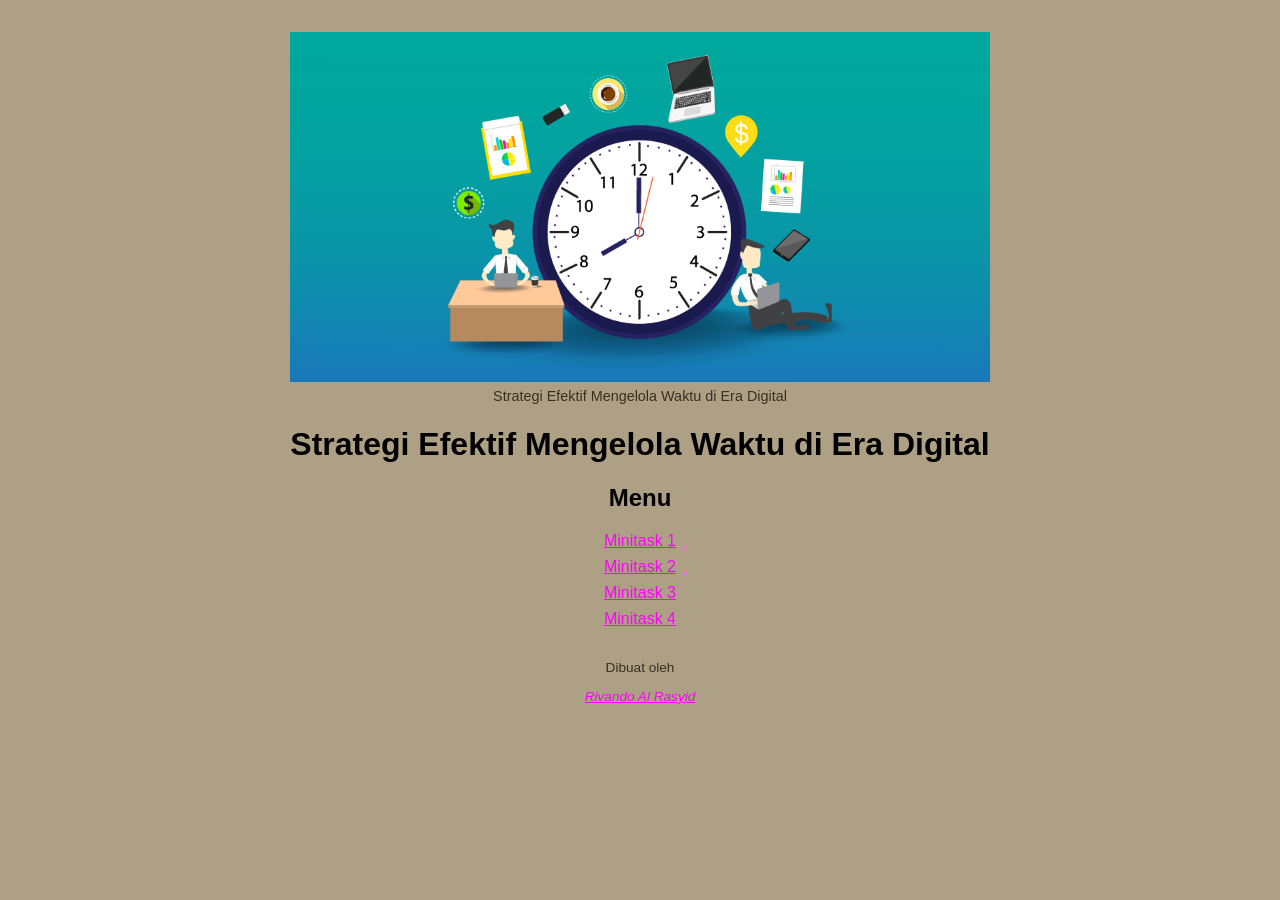
<file: index.html>
<!DOCTYPE html>
<html lang="id">

<head>
  <meta charset="utf-8">
  <meta name="viewport" content="width=device-width, initial-scale=1">
  <title>Strategi Efektif Mengelola Waktu di Era Digital</title>
  <meta name="author" content="Rivando Al Rasyid">
  <meta name="description" content="Strategi efektif mengelola waktu di era digital - kumpulan minitask pembelajaran.">
  <meta property="og:title" content="Strategi Efektif Mengelola Waktu di Era Digital">
  <meta property="og:type" content="website">
  <meta property="og:url" content="https://">
  <meta property="og:description" content="Strategi efektif mengelola waktu di era digital.">
  <meta property="og:image" content="./assets/preview.png">
  <link rel="icon" href="./assets/favicon.ico">
  <link rel="icon" href="./assets/favicon.svg" type="image/svg+xml">
  <link rel="apple-touch-icon" href="./assets/apple-touch-icon.png">
  <link rel="stylesheet" href="./styles/style.css">
  <link rel="preconnect" href="https://fonts.googleapis.com">
  <link rel="preconnect" href="https://fonts.gstatic.com" crossorigin>
  <link href="https://fonts.googleapis.com/css2?family=Geist+Mono:wght@100..900&family=Rubik+Glitch&display=swap" rel="stylesheet">
</head>

<body>
  <header>
    <figure>
      <img src="./assets/manajemen-waktu.png" alt="Ilustrasi manajemen waktu">
      <figcaption>Strategi Efektif Mengelola Waktu di Era Digital</figcaption>
    </figure>
    <h1>Strategi Efektif Mengelola Waktu di Era Digital</h1>
  </header>

  <main>
    <nav aria-label="Daftar Minitask">
      <h2>Menu</h2>
      <ul>
        <li><a href="./pages/minitask1.html">Minitask 1</a></li>
        <li><a href="./pages/minitask2.html">Minitask 2</a></li>
        <li><a href="./pages/minitask3.html">Minitask 3</a></li>
        <li><a href="./pages/minitask4.html">Minitask 4</a></li>
      </ul>
    </nav>
  </main>

  <footer>
    <p>Dibuat oleh <address><a href="/cdn-cgi/l/email-protection#f2">Rivando Al Rasyid</a></address></p>
  </footer>

  <script data-cfasync="false" src="/c
</file>
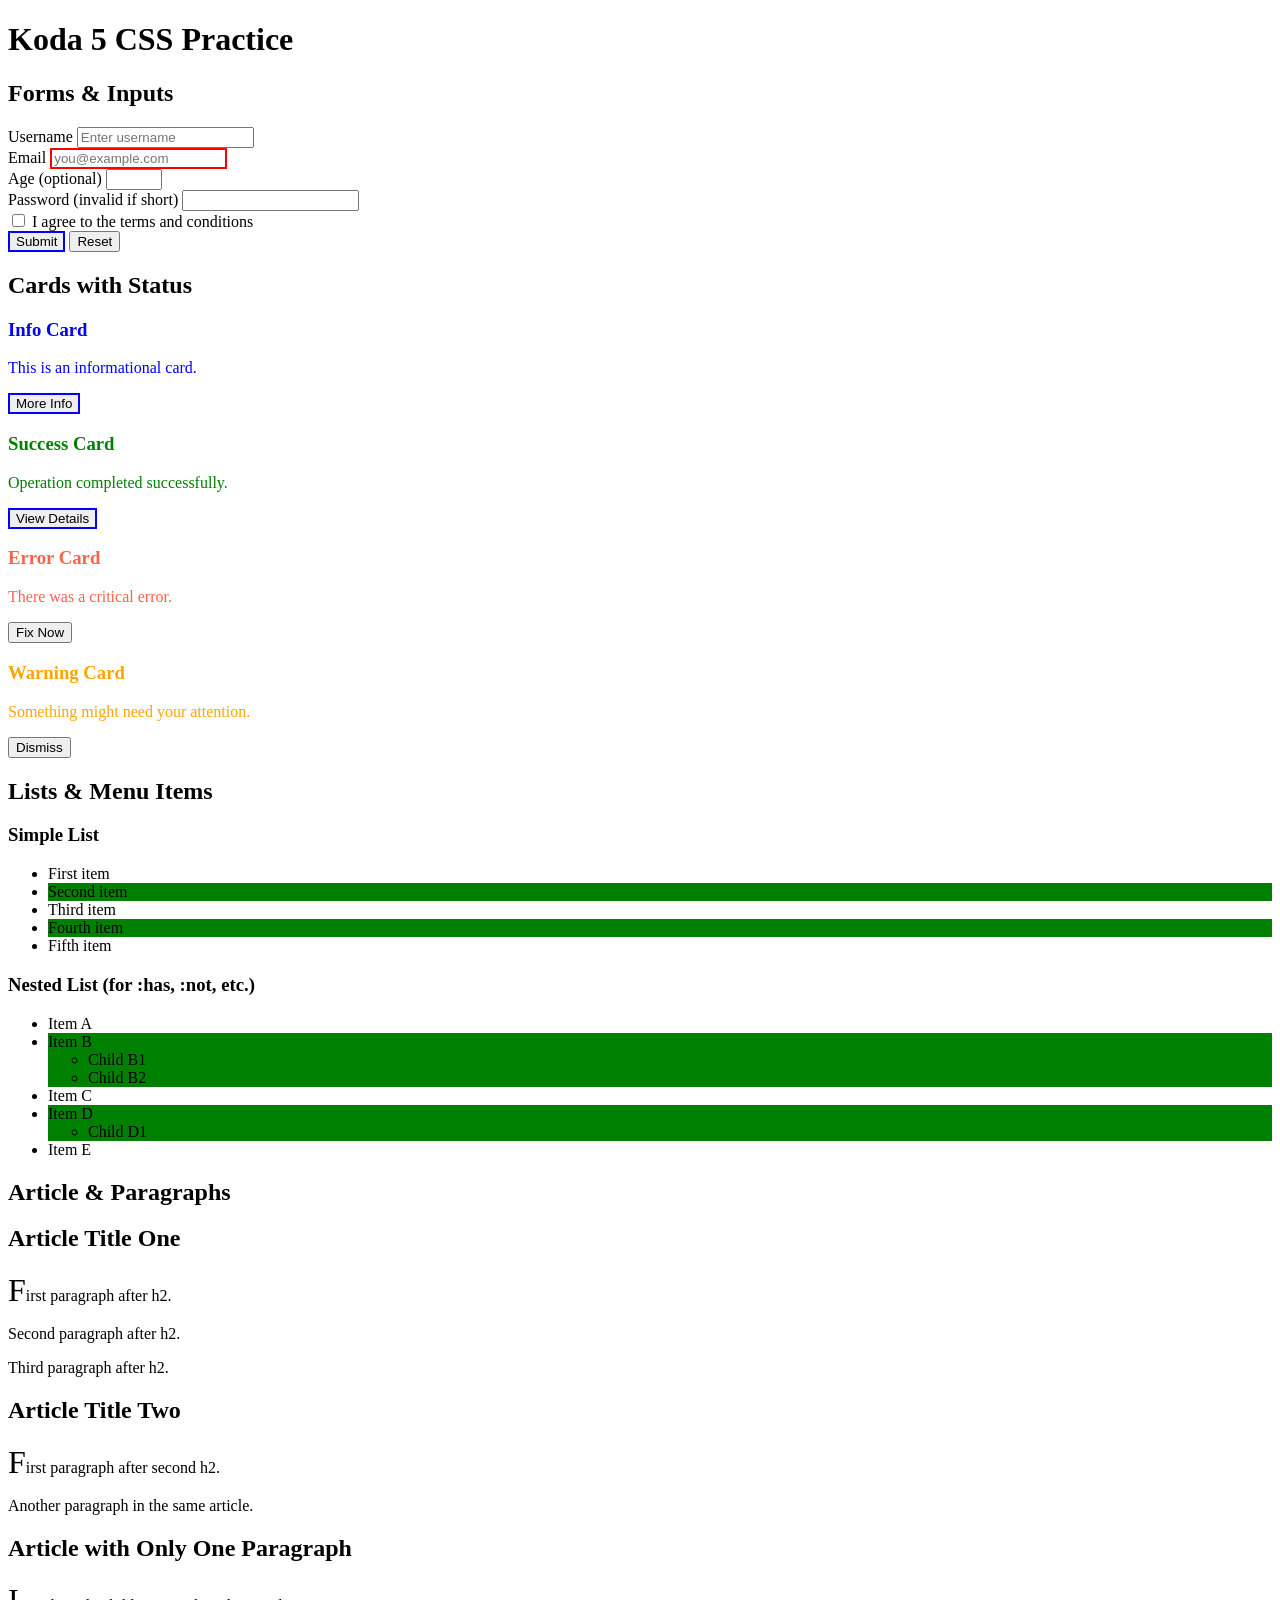
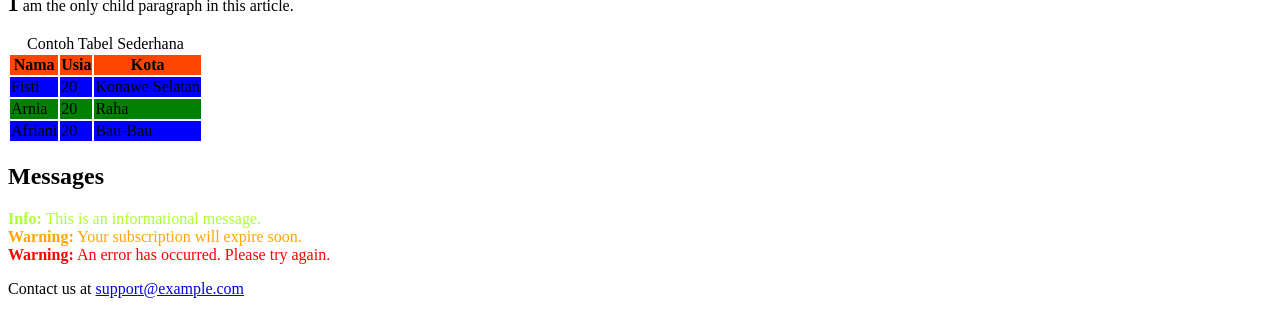
<file: pages/minitask4.html>
<!DOCTYPE html>
<html lang="en">
  <head>
    <meta charset="UTF-8" />
    <title>Koda 5 CSS Practice</title>
      <link rel="stylesheet" href="../styles/style3.css">

  </head>
  <body>
    <header>
      <h1>Koda 5 CSS Practice</h1>
    </header>

    <main>
      <section id="forms">
        <h2>Forms & Inputs</h2>

        <form id="signup-form">
          <div class="field-group">
            <label for="username">Username</label>
            <input id="username" name="user-name" type="text" required placeholder="Enter username" />
          </div>

          <div class="field-group">
            <label for="email">Email</label>
            <input id="email" name="user-email" type="email" required placeholder="you@example.com" />
          </div>

          <div class="field-group">
            <label for="age">Age (optional)</label>
            <input id="age" name="user-age" type="number" min="0" max="120" />
          </div>

          <div class="field-group">
            <label for="password">Password (invalid if short)</label>
            <input id="password" name="user-password" type="password" minlength="8" required />
          </div>

          <div class="field-group">
            <label>
              <input type="checkbox" name="terms-checkbox" required />
              I agree to the terms and conditions
            </label>
          </div>

          <button type="submit" class="btn" data-role="primary">Submit</button>
          <button type="reset" class="btn" data-role="secondary">Reset</button>
        </form>
      </section>

      <section id="status-cards">
        <h2>Cards with Status</h2>

        <div class="card-container">
          <article class="card" data-status="info">
            <h3>Info Card</h3>
            <p>This is an informational card.</p>
            <button class="btn card-btn" data-role="primary">More Info</button>
          </article>

          <article class="card active" data-status="success">
            <h3>Success Card</h3>
            <p>Operation completed successfully.</p>
            <button class="btn card-btn" data-role="primary">View Details</button>
          </article>

          <article class="card" data-status="error">
            <h3>Error Card</h3>
            <p>There was a critical error.</p>
            <button class="btn card-btn" data-role="danger">Fix Now</button>
          </article>

          <article class="card" data-status="warning">
            <h3>Warning Card</h3>
            <p>Something might need your attention.</p>
            <button class="btn card-btn" data-role="secondary">Dismiss</button>
          </article>
        </div>
      </section>

      <section id="lists">
        <h2>Lists & Menu Items</h2>

        <h3>Simple List</h3>
        <ul class="simple-list">
          <li>First item</li>
          <li>Second item</li>
          <li>Third item</li>
          <li>Fourth item</li>
          <li>Fifth item</li>
        </ul>

        <h3>Nested List (for :has, :not, etc.)</h3>
        <ul class="nested-list">
          <li>Item A</li>
          <li>
            Item B
            <ul class="sub-list">
              <li>Child B1</li>
              <li>Child B2</li>
            </ul>
          </li>
          <li>Item C</li>
          <li>
            Item D
            <ul class="sub-list">
              <li>Child D1</li>
            </ul>
          </li>
          <li>Item E</li>
        </ul>
      </section>

      <section id="article-section">
        <h2>Article & Paragraphs</h2>

        <article class="post">
          <h2>Article Title One</h2>
          <p>First paragraph after h2.</p>
          <p>Second paragraph after h2.</p>
          <p>Third paragraph after h2.</p>

          <h2>Article Title Two</h2>
          <p>First paragraph after second h2.</p>
          <p>Another paragraph in the same article.</p>
        </article>

        <article class="post">
          <h2>Article with Only One Paragraph</h2>
          <p class="single-paragraph">I am the only child paragraph in this article.</p>
        </article>

        <article class="table">
          <table>
            <caption>
              Contoh Tabel Sederhana
            </caption>
            <thead>
              <tr>
                <th scope="col">Nama</th>
                <th scope="col">Usia</th>
                <th scope="col">Kota</th>
              </tr>
            </thead>
            <tbody>
              <tr>
                <td>Fisti</td>
                <td>20</td>
                <td>Konawe Selatan</td>
              </tr>
              <tr>
                <td>Arnia</td>
                <td>20</td>
                <td>Raha</td>
              </tr>
              <tr>
                <td>Afriani</td>
                <td>20</td>
                <td>Bau-Bau</td>
              </tr>
            </tbody>
          </table>
        </article>
      </section>

      <section id="messages">
        <h2>Messages</h2>

        <div class="message" data-type="info"><strong>Info:</strong> This is an informational message.</div>

        <div class="message" data-type="warning"><strong>Warning:</strong> Your subscription will expire soon.</div>

        <div class="message" data-type="error"><strong>Warning:</strong> An error has occurred. Please try again.</div>
      </section>
    </main>

    <footer id="contact">
      <p>Contact us at <a href="mailto:support@example.com">support@example.com</a></p>
    </footer>
  </body>
</html>
</file>
<file: styles/style.css>
/* ============================================
   GLOBAL STYLES
   Strategi Efektif Mengelola Waktu di Era Digital
   Author: Rivando Al Rasyid
   ============================================ */

/* --- Reset & Base --- */
*,
*::before,
*::after {
  box-sizing: border-box;
}

body {
  background-color: #ADA085;
  margin: 0;
  padding: 1rem;
  font-family: sans-serif;
}

/* --- Link Colors --- */
a:link {
  color: #FF00FF;
}

a:visited {
  color: #5B0547;
}

/* --- Layout Utilities --- */
.center {
  text-align: center;
}

.justify {
  text-align: justify;
}

/* --- Header / Hero --- */
header {
  text-align: center;
}

header img {
  max-width: 700px;
  width: 100%;
  height: auto;
  display: block;
  margin: 0 auto;
}

header figcaption {
  font-size: 0.9rem;
  color: #3a3020;
  margin-top: 0.4rem;
}

/* --- Navigation --- */
nav {
  text-align: center;
  margin-top: 1rem;
}

nav ul {
  list-style: none;
  padding: 0;
  margin: 0;
}

nav ul li {
  margin-bottom: 0.5rem;
}

.navbar ul {
  list-style: none;      /* Removes default bullet points */
  padding: 0;            /* Removes default padding */
  margin: 0;             /* Removes default margin */
  display: flex;         /* Activates Flexbox for the ul container */
  justify-content: center;
  gap: 1rem;             /* Adds space between list items */
}



/* --- Back Link --- */
.back-link {
  display: inline-block;
  margin-bottom: 1rem;
}

/* --- Main Content --- */
main {
  max-width: 800px;
  margin: 0 auto;
}

/* --- Drop Cap (pengganti <font> untuk huruf awal) --- */
.drop-cap {
  font-family: 'Rubik Glitch', cursive;
  font-size: 3rem;
  color: green;
  line-height: 1;
  margin-right: 0.1em;
}

.drop-cap-plain {
  font-family: 'Rubik Glitch', cursive;
  font-size: 3rem;
  line-height: 1;
  margin-right: 0.1em;
}

ul.square {
  list-style-type: square;
}

/* --- Tables --- */
table {
  border-collapse: collapse;
  width: 50%;
  margin: 0 auto;
}

table.wide {
  width: 70%;
}

caption {
  font-weight: bold;
  margin-bottom: 0.5rem;
}

th,td {
  border: 3px solid #333;
  padding: 0.4rem 0.8rem;
}

thead tr {
  background-color: #ffd900;
}

/* Zebra stripe — menggantikan bgcolor per baris */
tbody tr:nth-child(even) {
  background-color: #D3D3D3;
}

/* --- Forms --- */
form {
  display: inline-block;
  text-align: left;
}

form label {
  display: inline-block;
  margin-top: 0.5rem;
}

form input[type="text"] {
  margin-bottom: 0.4rem;
}

form .form-group-checkbox label {
  display: block;
  margin-left: 1rem;
}

form .form-actions {
  margin-top: 1rem;
}

form button {
  margin-right: 0.5rem;
  padding: 0.3rem 1rem;
  cursor: pointer;
}

/* --- Footer --- */
footer {
  text-align: center;
  margin-top: 2rem;
  font-size: 0.85rem;
  color: #3a3020;
}
</file>
<file: styles/style3.css>
:root {
  --primary-bg-color: blue; /* global scope */
  --secondary-bg-color: green  ; /* global scope */
  --error-color: tomato  ; /* global scope */

}

input[type="email"]{
  border: 2px solid red;
}

[data-role="primary"] {
  border: 2px solid var(--primary-bg-color);
}

[data-status="info"]{
  color: var(--primary-bg-color) ;
}


[data-status="success"]{
  color: green ;
}


[data-status="warning"]{
  color: orange ;
}

[data-status="error"]{
  color: var(--error-color) ;
}

thead tr{
  background-color: orangered;
}
tbody tr:nth-child(even) {
  background-color: var(--secondary-bg-color);
}
tbody tr:nth-child(odd) {
  background-color: var(--primary-bg-color);
}

ol li:nth-child(even) , ul li:nth-child(even) {
      background-color: var(--secondary-bg-color);

}

.btn:hover {
    cursor: pointer;
}

h2 + p::first-letter {
  font-size: 2em;
}

[data-type="info"]{
  color: greenyellow ;
}

[data-type="warning"]{
  color: orange;
}
[data-type="error"]{
  color: red;
}
</file>
